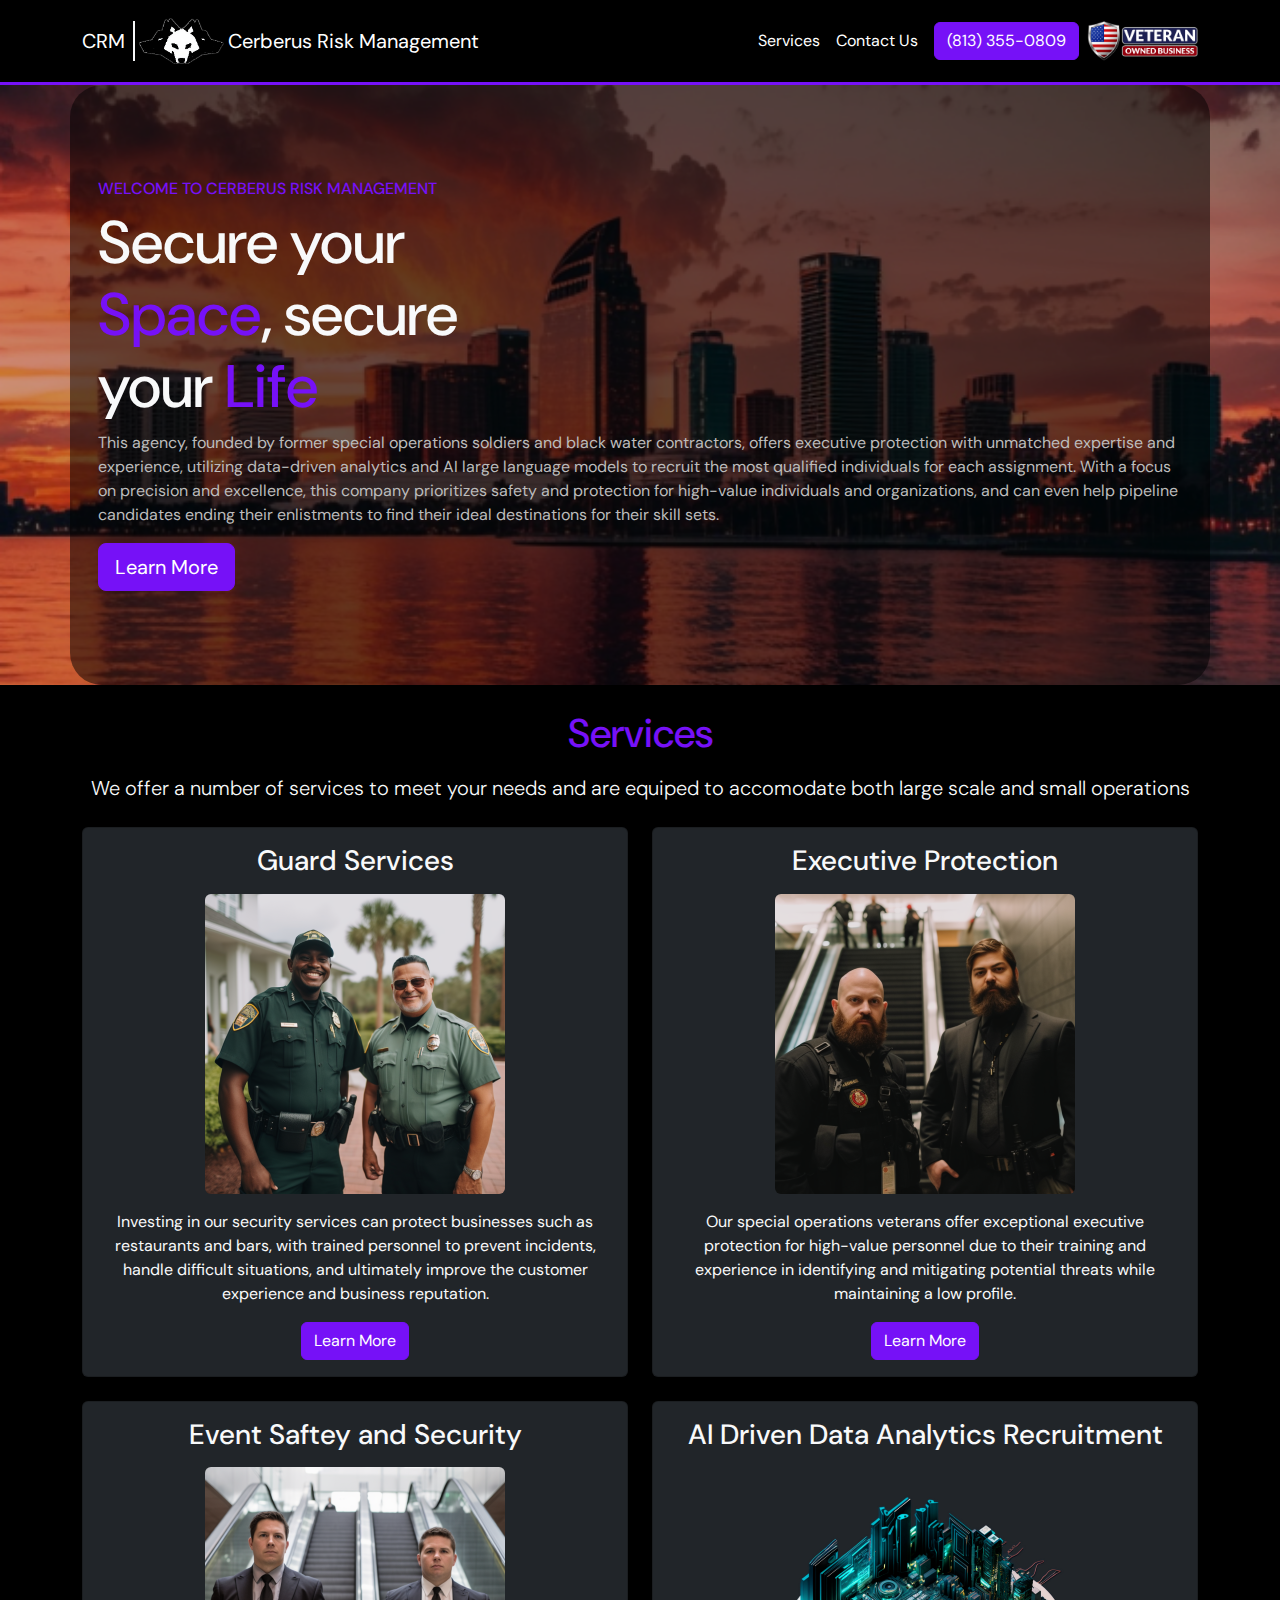
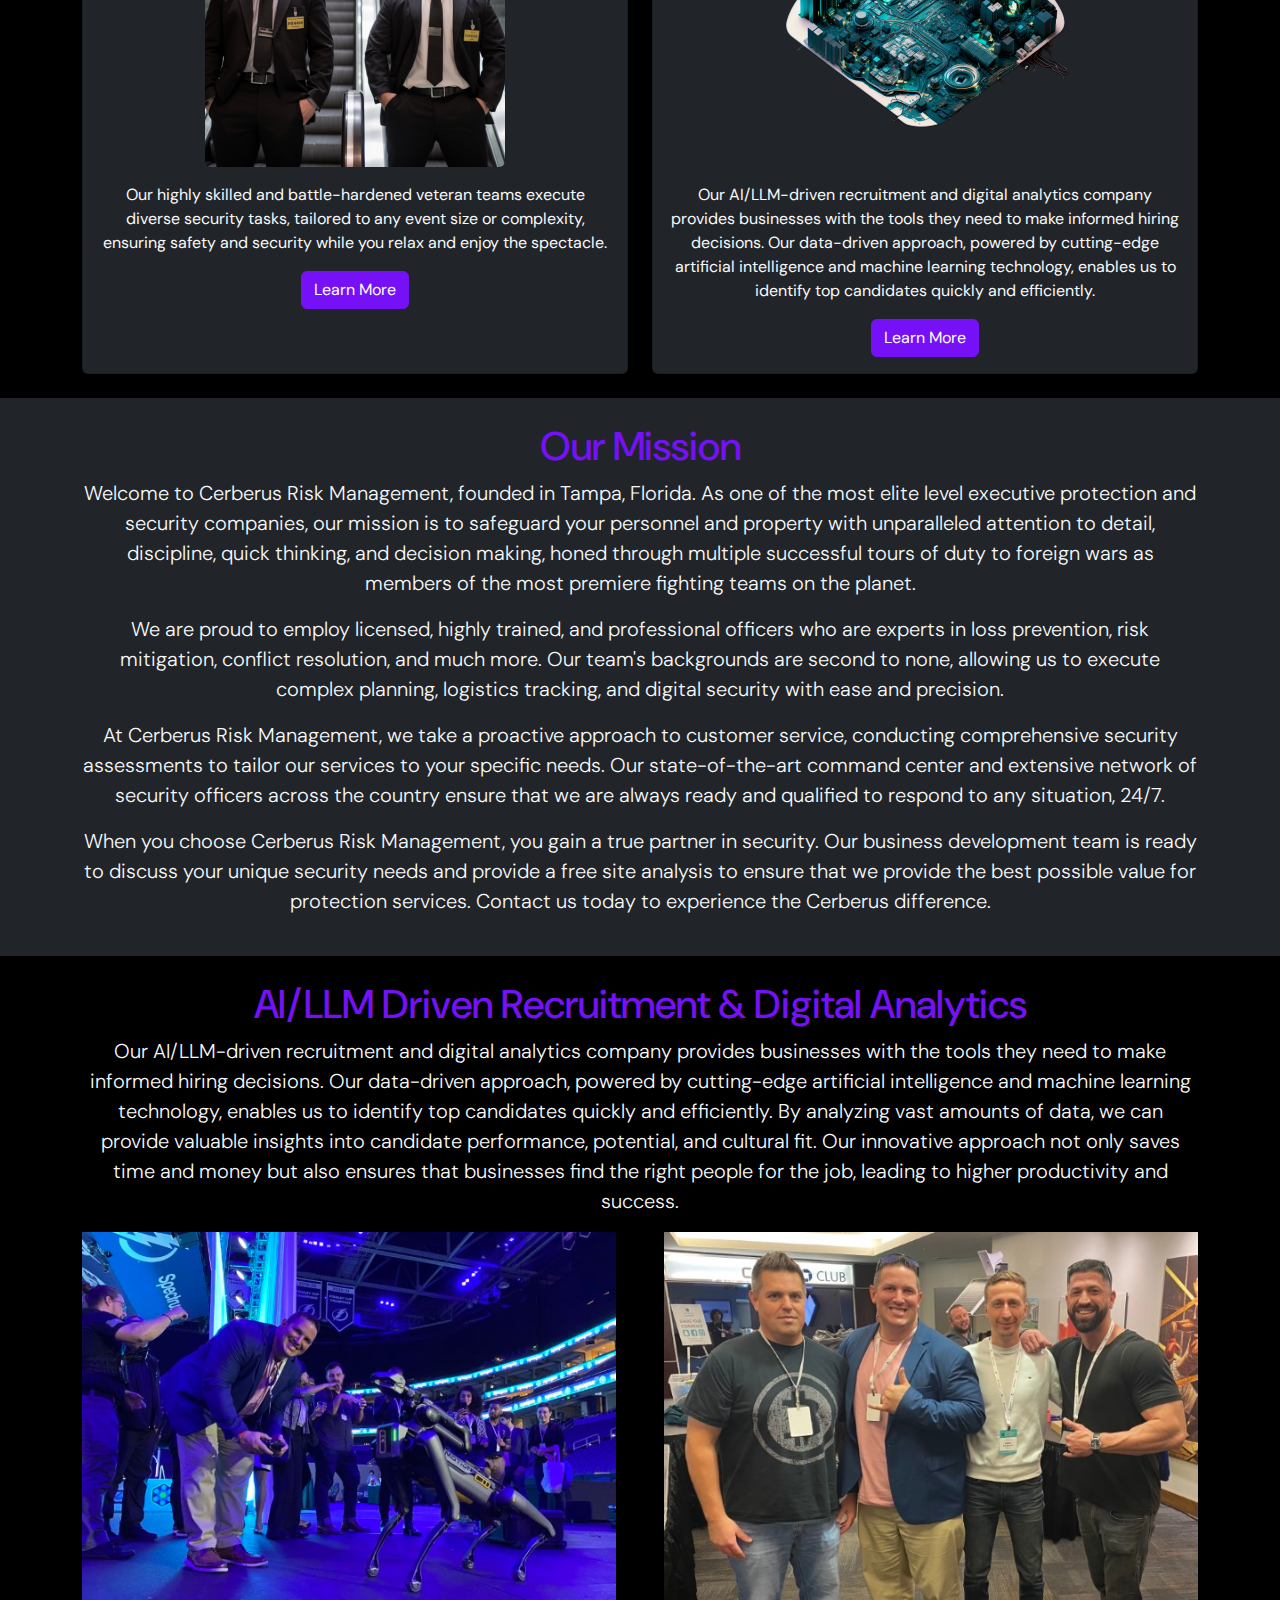
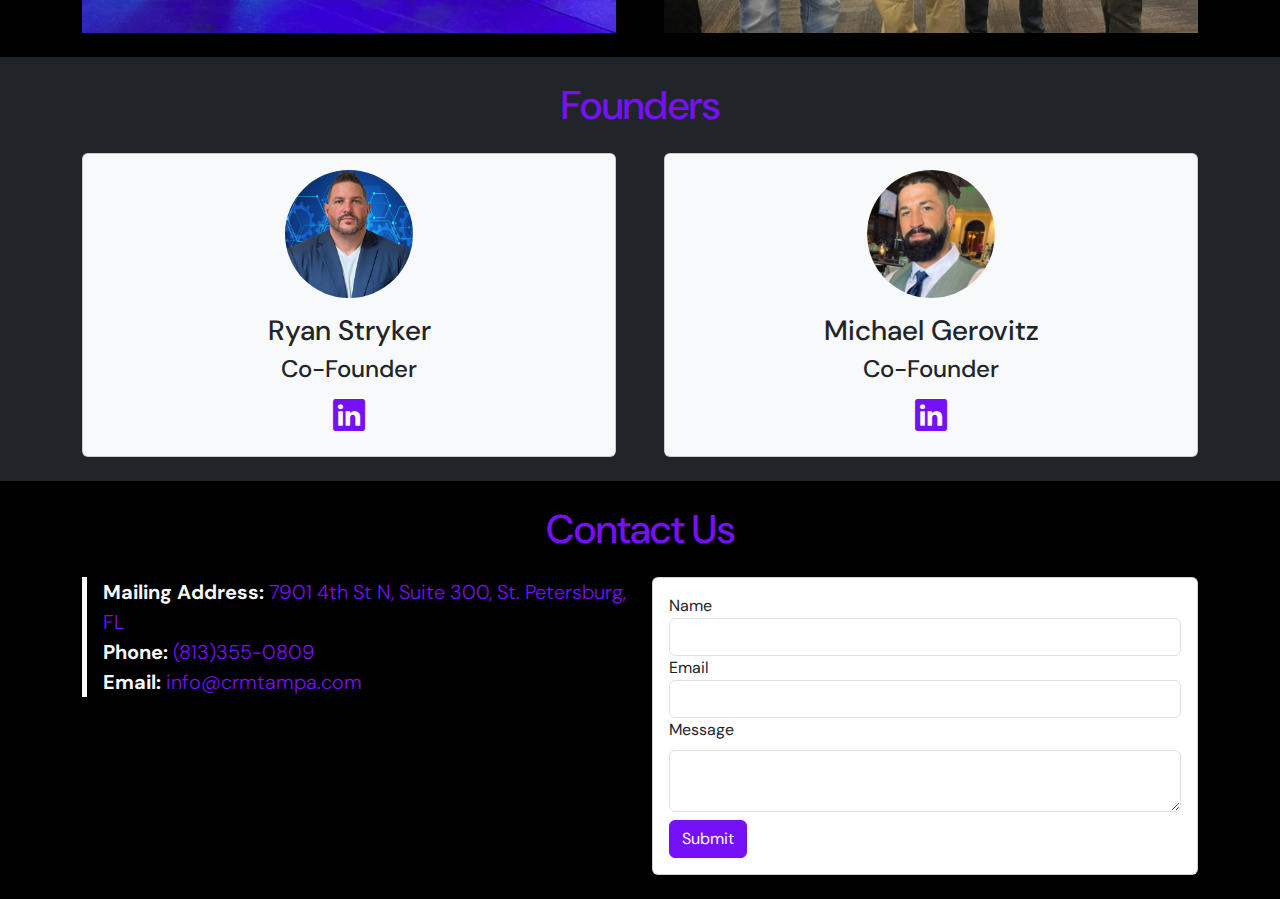
<file: index.html>
<!DOCTYPE html>
<html lang="en">

<head>
  <meta charset="utf-8" />
  <meta name="viewport" content="width=device-width, initial-scale=1" />
  <title>Cerberus Risk Management</title>
  <link rel="stylesheet" href="./styles.css">
  <link rel="stylesheet" href="./custom.css">
  <link rel="stylesheet" href="https://cdn.jsdelivr.net/npm/bootstrap-icons@1.10.5/font/bootstrap-icons.css">

  <!-- Fonts -->
  <link rel="preconnect" href="https://fonts.googleapis.com" />
  <link rel="preconnect" href="https://fonts.gstatic.com" crossorigin />
  <link href="https://fonts.googleapis.com/css2?family=DM+Sans:wght@400;500;700&display=swap" rel="stylesheet" />


</head>

<body>
  <!-- {/* Nav Section */} -->

  <nav class="navbar navbar-expand-lg bg-black navbar-dark sticky-top py-2 border-bottom border-primary border-3">
    <div class="container">
      <a href="/" class='navbar-brand m-0 p-0'>
        <div class='d-flex align-items-center navbar-brand m-0'>
          <div class="navbar-brand border-end border-light border-2 pe-2 m-0 __nav-small">CRM</div>
          <div class='navbar-brand m-0 mx-1 __nav-small'>
            <img src="./assets/logo.png" alt="logo" height='46' width=auto>
          </div>
          <div class="navbar-brand m-0 __nav-small">Cerberus Risk Management</div>
        </div>
      </a>


      <button class="navbar-toggler px-0" type="button" data-bs-toggle="collapse" data-bs-target="#navigation">
        <span class="navbar-toggler-icon"></span>
      </button>

      <div class="collapse navbar-collapse" id="navigation">
        <ul class="navbar-nav ms-auto d-lg-flex align-items-lg-center">
          <li class="nav-item">
            <a href="#services" class="nav-link">Services</a>
          </li>
          <li class="nav-item">
            <a href="#contact" class="nav-link">Contact Us</a>
          </li>
          <li class="nav-item">
            <a href="#contact" class="nav-link">
              <button class='btn btn-primary'>
                (813) 355-0809
              </button>
            </a>
          </li>
          <li>
            <div class='nav-item'>
              <img src="./assets/vet.png" alt="vetOwned" height='40' width='auto'>
            </div>
          </li>
        </ul>
      </div>
    </div>
  </nav>

  <!-- {/* Hero Section */} -->
  <section class='bg-black'>
    <div class="hero-container">
      <div class="hero-content-container">
        <div class="container d-flex h-100 align-items-center  bg-black bg-opacity-50 rounded-5 ">
          <!-- Left -->
          <div class="text-light p-3">
            <h6 class='text-primary'>WELCOME TO CERBERUS RISK MANAGEMENT</h6>
            <h1 class='hero-h1'>Secure your<br>
              <span class='text-primary'>Space</span>, secure<br>
              your <span class='text-primary'>Life</span>
            </h1>
            <p class="text-secondary">This agency, founded by former special operations soldiers and black water
              contractors, offers
              executive protection with unmatched expertise and experience, utilizing data-driven analytics and AI large
              language models to recruit the most qualified individuals for each assignment. With a focus on precision
              and excellence, this company prioritizes safety and protection for high-value individuals and
              organizations, and can even help pipeline candidates ending their enlistments to find their ideal
              destinations for their skill sets.</p>
            <a href='#services' class="btn btn-primary btn-lg">Learn More</a>
          </div>
          <!-- Right -->
          <div class="d-none justify-content-center">
            <img src="./assets/chip3.png" alt="security" class='rounded-5 w-50'>
          </div>
        </div>
      </div>

      <div class="hero-bg">
        <img src="./assets/TampaMJ3.png" alt="" width="100%" />
      </div>
    </div>
  </section>

  <!-- {/* Services Section */} -->
  <section id="services" class="py-4 bg-black text-light">
    <div class="container">
      <div class='d-flex justify-content-center'>
        <h1 class="text-center mb-3 text-primary">Services</h1>
      </div>
      <p class="lead text-center mb-4">
        We offer a number of services to meet your needs and are equiped to
        accomodate both large scale and small operations
      </p>
      <div class="row text-center g-4 d-flex">
        <div class="col-md-6 col-xxl-3 d-flex">
          <div class="card bg-dark text-light service-card">
            <div class="card-body">
              <h3 class="card-title mb-3 d-xxl-none">Guard Services</h3>
              <h3 class="card-title mb-3 d-none d-xxl-block">Guard<br>
                Services</h3>
              <div class="card-img mb-3">
                <img src="./assets/guardServices_300.png" alt="security-guard" class="img-fluid __service-card-img rounded-2" />
              </div>
              <p class="card-text">
                Investing in our security services can protect businesses such as restaurants and bars, with trained
                personnel to prevent incidents, handle difficult situations, and ultimately improve the customer
                experience and business reputation.
              </p>
              <a href="./guard-services.html" class="btn btn-primary">Learn More</a>
            </div>
          </div>
        </div>
        <div class="col-md-6 col-xxl-3 d-flex">
          <div class="card bg-dark text-light service-card">
            <div class="card-body">
              <h3 class="card-title mb-3">Executive Protection</h3>
              <div class="card-img mb-3">
                <img src="./assets/executiveSecurity_300.png" alt="execute-security" class="img-fluid __service-card-img rounded-2" />
              </div>
              <p class="card-text">
                Our special operations veterans offer exceptional executive protection for high-value personnel due to
                their training and experience in identifying and mitigating potential threats while maintaining a low
                profile.
              </p>
              <a href="executive-protection.html" class="btn btn-primary">Learn More</a>
            </div>
          </div>
        </div>
        <div class="col-md-6 col-xxl-3 d-flex">
          <div class="card bg-dark text-light service-card">
            <div class="card-body">
              <h3 class="card-title mb-3">Event Saftey and Security</h3>
              <div class="card-img mb-3">
                <img src="./assets/eventSecurity_300.png" alt="event-security" class="img-fluid __service-card-img rounded-2" />
              </div>
              <p class="card-text">
                Our highly skilled and battle-hardened veteran teams execute diverse security tasks, tailored to any
                event size or complexity, ensuring safety and security while you relax and enjoy the spectacle.

              </p>
              <a href="./event-security.html" class="btn btn-primary">Learn More</a>
            </div>
          </div>
        </div>

        <div class="col-md-6 col-xxl-3 d-flex">
          <div class="card bg-dark text-light service-card">
            <div class="card-body">
              <h3 class="card-title mb-3">AI Driven Data Analytics Recruitment</h3>
              <div class="card-img mb-3">
                <img src="./assets/chip2_300.png" alt="aiCircuit" class="img-fluid __service-card-img rounded-2" />
              </div>
              <p class="card-text">
                Our AI/LLM-driven recruitment and digital analytics company provides businesses with the tools they need to make informed hiring decisions. Our data-driven approach, powered by cutting-edge artificial intelligence and machine learning technology, enables us to identify top candidates quickly and efficiently.

              </p>
              <a href="./recruitment.html" class="btn btn-primary">Learn More</a>
            </div>
          </div>
        </div>


      </div>
    </div>
  </section>

  <!-- Mission Section -->
  <section id="mission" class="py-4 bg-dark text-light">
    <div class="container">
      <div class="text-center">
        <h1 class='text-primary'>Our Mission</h1>

        <p class="lead">
          Welcome to Cerberus Risk Management, founded in Tampa, Florida. As
          one of the most elite level executive protection and security companies,
          our mission is to safeguard your personnel and property
          with unparalleled attention to detail, discipline, quick thinking,
          and decision making, honed through multiple successful tours of duty
          to foreign wars as members of the most premiere fighting teams on
          the planet.
        </p>

        <p class="lead">
          We are proud to employ licensed, highly trained, and professional
          officers who are experts in loss prevention, risk mitigation,
          conflict resolution, and much more. Our team's backgrounds are
          second to none, allowing us to execute complex planning, logistics
          tracking, and digital security with ease and precision.
        </p>

        <p class="lead">
          At Cerberus Risk Management, we take a proactive approach to
          customer service, conducting comprehensive security assessments to
          tailor our services to your specific needs. Our state-of-the-art
          command center and extensive network of security officers across the
          country ensure that we are always ready and qualified to respond to
          any situation, 24/7.
        </p>

        <p class="lead">
          When you choose Cerberus Risk Management, you gain a true partner in
          security. Our business development team is ready to discuss your
          unique security needs and provide a free site analysis to ensure
          that we provide the best possible value for protection services.
          Contact us today to experience the Cerberus difference.
        </p>
      </div>
    </div>
  </section>

  <!-- {/* Digital Analytics and AI Section */} -->
  <section class="py-4 bg-black text-light">
    <div class="container text-center">
      <h1 class='text-primary'>AI/LLM Driven Recruitment & Digital Analytics</h1>
      <p class="lead">
        Our AI/LLM-driven recruitment and digital analytics company provides businesses with the tools they need to make
        informed hiring decisions. Our data-driven approach, powered by cutting-edge artificial intelligence and machine
        learning technology, enables us to identify top candidates quickly and efficiently. By analyzing vast amounts of
        data, we can provide valuable insights into candidate performance, potential, and cultural fit. Our innovative
        approach not only saves time and money but also ensures that businesses find the right people for the job,
        leading to higher productivity and success.
      </p>
      <div class='row g-5'>
        <div class="col-md-6 ">
          <img src="./assets/synapse_600.jpg" alt="synapse" class='img-fluid'>
        </div>
        <div class="col-md-6 ">
          <img src="./assets/synapse2_600.jpg" alt="synapse2" class='img-fluid'>
        </div>
      </div>

    </div>
  </section>

  <!-- {/* Team Section */} -->
  <section id="team" class="py-4 bg-dark text-light __crm-founders">
    <div class="container">
      <h1 class="text-center mb-4 text-primary">Founders</h1>
      <div class="row text-center g-5">
        <div class="col-md-6">
          <div class="card bg-light">
            <div class="card-body">
              <img src="./assets/ryan.png" alt="team-member" class="rounded-circle mb-3" width='128px' height='auto' />
              <h3 class="card-title">Ryan Stryker</h3>
              <h4>Co-Founder</h4>
              <a href="https://www.linkedin.com/in/0xstryker" target='_blank'>
                <i class="bi bi-linkedin" style='font-size: 2rem'></i>
              </a>
            </div>
          </div>
        </div>

        <div class="col-md-6">
          <div class="card bg-light">
            <div class="card-body">
              <img src="./assets/mike.png" alt="team-member" class="rounded-circle mb-3" width='128px' height='auto' />
              <h3 class="card-title">Michael Gerovitz</h3>
              <h4>Co-Founder</h4>
              <a href="https://www.linkedin.com/in/mike-gerovitz-179b1b196" target='_blank'>
                <i class="bi bi-linkedin" style='font-size: 2rem'></i>
              </a>
            </div>
          </div>
        </div>
      </div>
    </div>
  </section>

  <!-- {/* Contact Section */} -->
  <section id="contact" class="py-4 bg-black text-light">
    <div class="container">
      <div class='h1 text-center mb-4 text-primary'>Contact Us</div>
      <div class="row g-4">
        <div class="col-md text-primary">
          <div class='border-start border-light border-5 ps-3'>
            <div class='lead'><span class="fw-bold text-light">Mailing Address:</span> 7901 4th St N, Suite 300, St.
              Petersburg, FL</div>
            <div class='lead'><span class="fw-bold text-light">Phone:</span> (813)355-0809</div>
            <div class='lead'><span class="fw-bold text-light">Email:</span> info@crmtampa.com</div>
          </div>
        </div>

        <div class="col-md">
          <div class="card">
            <div class="card-body">
              <form action="https://formsubmit.co/31aee523a5e7db1381cf87d0da5ebbc5" method="POST">
                <input type="hidden" name="_captcha" value="false">
                <input type="text" name="_honey" style="display:none">
                <!-- edit redirect location for production -->
                <input type="hidden" name="_next" value="http://localhost:1234/thankyou.html">


                <label for="name">Name</label>
                <input type="text" id='name' name='name' required class='form-control'>

                <label for="email">Email</label>
                <input type="email" id='email' name='email' required class='form-control'>

                <label for="message" class='form-label'>Message</label>
                <textarea id='message' id='message' name='message' required class='form-control'></textarea>
                  <button class='btn btn-primary mt-2'>Submit</button>
  
                </form>

              </div>
              
             
            </div>
          </div>
        </div>
      </div>

    </section>
    <p class='d-none'><a href="./thankyou.html">Thank you link</a></p>

    <!-- {/* Tawk.to Section */} -->

        <!-- Start of Tawk.to Script-->
          <script type="text/javascript">
            var Tawk_API = Tawk_API || {}, Tawk_LoadStart = new Date();
            (function () {
              var s1 = document.createElement("script"), s0 = document.getElementsByTagName("script")[0];
              s1.async = true;
              s1.src = 'https://embed.tawk.to/644fc6b031ebfa0fe7fb5ece/1gvbq0853';
              s1.charset = 'UTF-8';
              s1.setAttribute('crossorigin', '*');
              s0.parentNode.insertBefore(s1, s0);
            })();
          </script>
        <!--End of Tawk.to Script -->

        <script src="https://cdn.jsdelivr.net/npm/bootstrap@5.3.0-alpha3/dist/js/bootstrap.bundle.min.js" integrity="sha384-ENjdO4Dr2bkBIFxQpeoTz1HIcje39Wm4jDKdf19U8gI4ddQ3GYNS7NTKfAdVQSZe" crossorigin="anonymous"></script>


  </body>
</html>
</file>
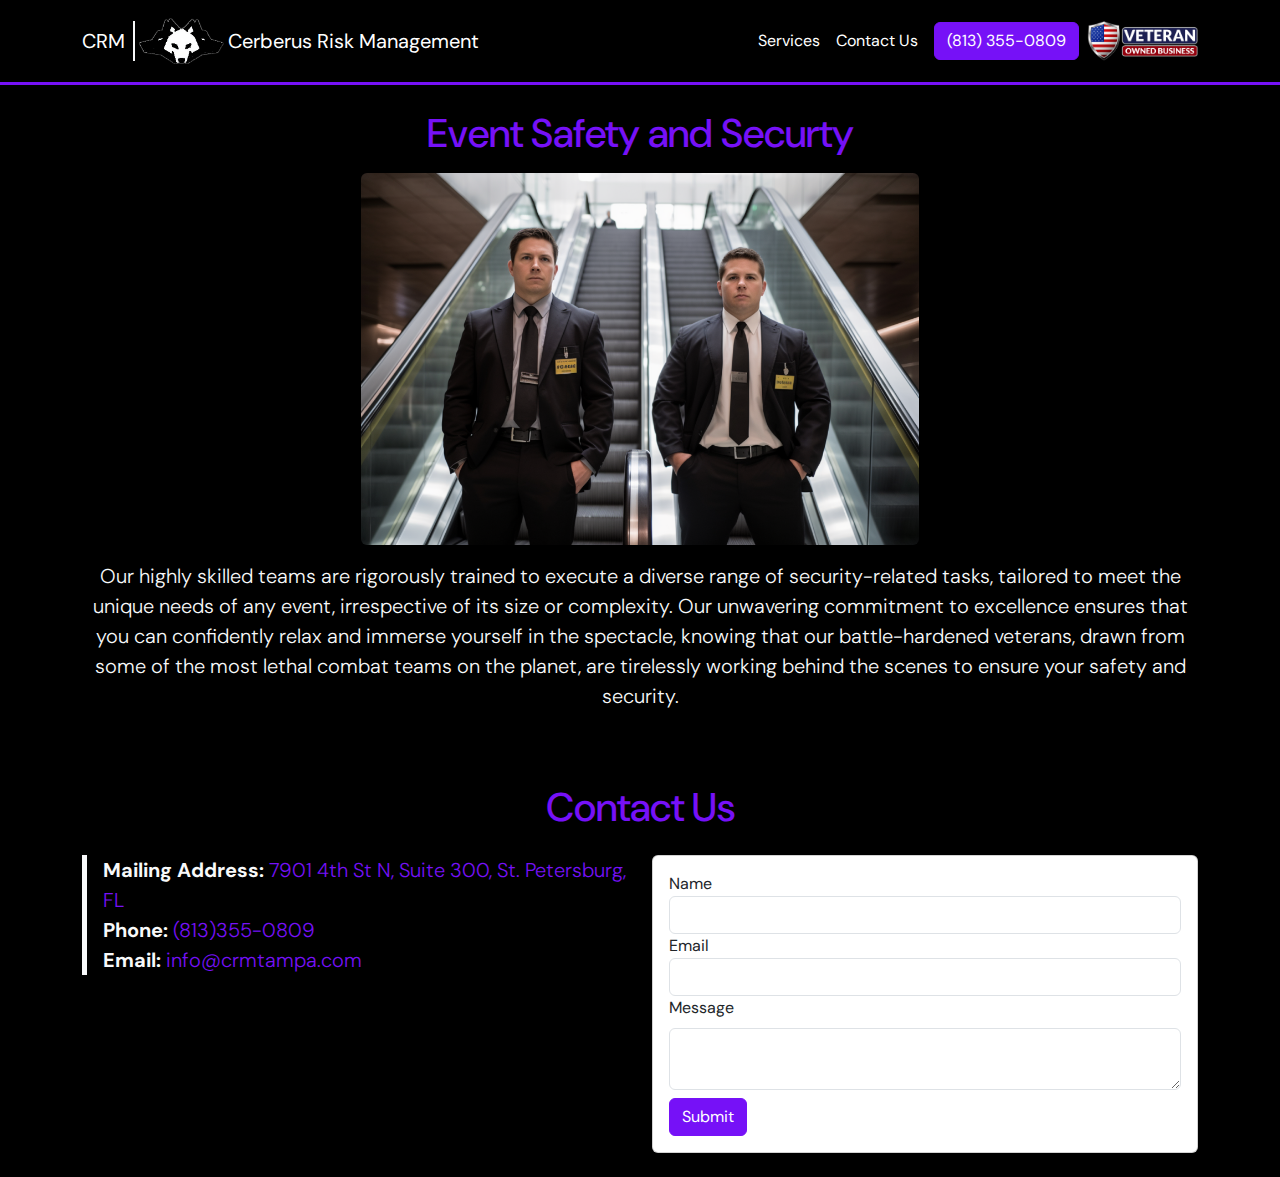
<file: event-security.html>
<!DOCTYPE html>
<html lang="en">
  <head>
    <meta charset="utf-8" />
    <meta name="viewport" content="width=device-width, initial-scale=1" />
    <title>Cerberus Risk Management</title>
    <link rel="stylesheet" href="./styles.css">
    <link rel="stylesheet" href="./custom.css">

    <!-- Fonts -->
    <link rel="preconnect" href="https://fonts.googleapis.com" />
    <link rel="preconnect" href="https://fonts.gstatic.com" crossorigin />
    <link
      href="https://fonts.googleapis.com/css2?family=DM+Sans:wght@400;500;700&display=swap"
      rel="stylesheet"
    />

  </head>
  <body>
    <!-- {/* Nav Section */} -->

    <nav class="navbar navbar-expand-lg bg-black navbar-dark sticky-top py-2 border-bottom border-primary border-3">
      <div class="container">
        <a href="/" class='navbar-brand m-0 p-0'>
          <div class='d-flex align-items-center navbar-brand m-0'>
            <div class="navbar-brand border-end border-light border-2 pe-2 m-0 __nav-small">CRM</div>
            <div class='navbar-brand m-0 mx-1 __nav-small'>
              <img src="./assets/logo.png" alt="logo" height='46' width=auto >
            </div>
            <div class="navbar-brand m-0 __nav-small">Cerberus Risk Management</div>                    
          </div>
        </a>


        <button
          class="navbar-toggler px-0"
          type="button"
          data-bs-toggle="collapse"
          data-bs-target="#navigation"
        >
          <span class="navbar-toggler-icon"></span>
        </button>

        <div class="collapse navbar-collapse" id="navigation">
          <ul class="navbar-nav ms-auto d-lg-flex align-items-lg-center">
            <li class="nav-item">
              <a href="#services" class="nav-link">Services</a>
            </li>
            <li class="nav-item">
              <a href="#contact" class="nav-link">Contact Us</a>
            </li>
            <li class="nav-item">
              <a href="#contact" class="nav-link">
                <button class='btn btn-primary'>
                  (813) 355-0809
                </button>
                </a>              
            </li>
            <li>
              <div class='nav-item'>
                <img src="./assets/vet.png" alt="vetOwned" height='40' width='auto'>
              </div>
            </li>
          </ul>
        </div>
      </div>
    </nav>

    <!-- {/* Services Section */} -->
    <section id="services" class="py-4 bg-black text-light">
      <div class="container">
        <div class='d-flex justify-content-center'>
        <h1 class="text-center mb-3 text-primary">Event Safety and Securty</h1>
        </div>
        <div class='d-flex justify-content-center mb-3'>
          <img
          src="./assets/eventSecurity.png"
          alt="event-security"
            class="img-fluid w-50 rounded-2"
          />
        </div>
        <p class="lead text-center mb-4">
          Our highly skilled teams are rigorously trained to execute a diverse range of security-related tasks, tailored to meet the unique needs of any event, irrespective of its size or complexity. Our unwavering commitment to excellence ensures that you can confidently relax and immerse yourself in the spectacle, knowing that our battle-hardened veterans, drawn from some of the most lethal combat teams on the planet, are tirelessly working behind the scenes to ensure your safety and security.
        </p>
      </div>
    </section>

    <!-- {/* Contact Section */} -->
    <section id="contact" class="py-4 bg-black text-light">
      <div class="container">
        <div class='h1 text-center mb-4 text-primary'>Contact Us</div>
        <div class="row g-4">
          <div class="col-md text-primary">
              <div class='border-start border-light border-5 ps-3'>
                <div class='lead'><span class="fw-bold text-light">Mailing Address:</span> 7901 4th St N, Suite 300, St. Petersburg, FL</div>
                <div class='lead'><span class="fw-bold text-light">Phone:</span> (813)355-0809</div>
                <div class='lead'><span class="fw-bold text-light">Email:</span> info@crmtampa.com</div>
              </div>
          </div>

          <div class="col-md">
            <div class="card">
              <div class="card-body">
                <form action="https://formsubmit.co/31aee523a5e7db1381cf87d0da5ebbc5" method="POST" >
                  <input type="hidden" name="_captcha" value="false">
                  <input type="text" name="_honey" style="display:none">
                  <!-- edit redirect location for production -->
                  <input type="hidden" name="_next" value="http://localhost:1234/thankyou.html">

                  
                  <label for="name">Name</label>
                  <input type="text" id='name' name='name' required class='form-control'>
                 
                  <label for="email">Email</label>
                  <input type="email" id='email' name='email' required class='form-control'>

                  <label for="message" class='form-label'>Message</label>
                  <textarea id='message' id='message' name='message' required class='form-control'></textarea>                    
                  <button class='btn btn-primary mt-2'>Submit</button>
  
                </form>

              </div>
              
             
            </div>
          </div>
        </div>
      </div>

    </section>

    <!-- {/* Tawk.to Section */} -->

        <!-- Start of Tawk.to Script-->
        <script type="text/javascript">
          var Tawk_API=Tawk_API||{}, Tawk_LoadStart=new Date();
          (function(){
          var s1=document.createElement("script"),s0=document.getElementsByTagName("script")[0];
          s1.async=true;
          s1.src='https://embed.tawk.to/644fc6b031ebfa0fe7fb5ece/1gvbq0853';
          s1.charset='UTF-8';
          s1.setAttribute('crossorigin','*');
          s0.parentNode.insertBefore(s1,s0);
          })();
          </script>
        <!--End of Tawk.to Script -->

        <script src="https://cdn.jsdelivr.net/npm/bootstrap@5.3.0-alpha3/dist/js/bootstrap.bundle.min.js" integrity="sha384-ENjdO4Dr2bkBIFxQpeoTz1HIcje39Wm4jDKdf19U8gI4ddQ3GYNS7NTKfAdVQSZe" crossorigin="anonymous"></script>
  </body>
</html>
</file>
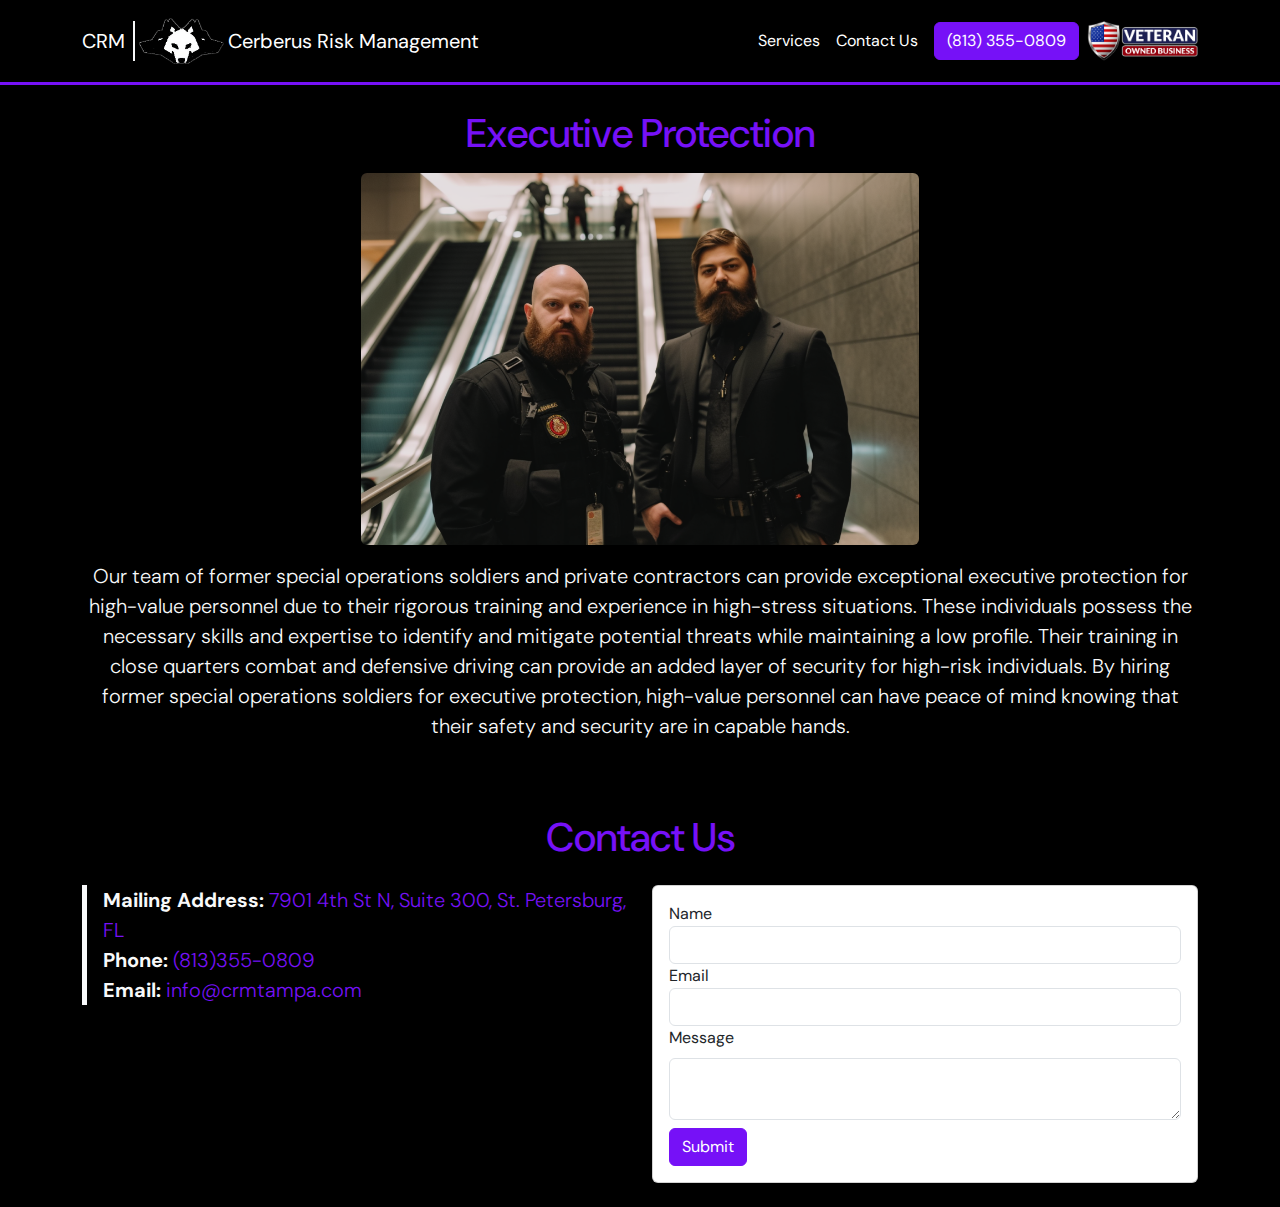
<file: executive-protection.html>
<!DOCTYPE html>
<html lang="en">

<head>
  <meta charset="utf-8" />
  <meta name="viewport" content="width=device-width, initial-scale=1" />
  <title>Cerberus Risk Management</title>
  <link rel="stylesheet" href="./styles.css">
  <link rel="stylesheet" href="./custom.css">

  <!-- Fonts -->
  <link rel="preconnect" href="https://fonts.googleapis.com" />
  <link rel="preconnect" href="https://fonts.gstatic.com" crossorigin />
  <link href="https://fonts.googleapis.com/css2?family=DM+Sans:wght@400;500;700&display=swap" rel="stylesheet" />


</head>

<body>
  <!-- {/* Nav Section */} -->

  <nav class="navbar navbar-expand-lg bg-black navbar-dark sticky-top py-2 border-bottom border-primary border-3">
    <div class="container">
      <a href="/" class='navbar-brand m-0 p-0'>
        <div class='d-flex align-items-center navbar-brand m-0'>
          <div class="navbar-brand border-end border-light border-2 pe-2 m-0 __nav-small">CRM</div>
          <div class='navbar-brand m-0 mx-1 __nav-small'>
            <img src="./assets/logo.png" alt="logo" height='46' width=auto>
          </div>
          <div class="navbar-brand m-0 __nav-small">Cerberus Risk Management</div>
        </div>
      </a>


      <button class="navbar-toggler px-0" type="button" data-bs-toggle="collapse" data-bs-target="#navigation">
        <span class="navbar-toggler-icon"></span>
      </button>

      <div class="collapse navbar-collapse" id="navigation">
        <ul class="navbar-nav ms-auto d-lg-flex align-items-lg-center">
          <li class="nav-item">
            <a href="#services" class="nav-link">Services</a>
          </li>
          <li class="nav-item">
            <a href="#contact" class="nav-link">Contact Us</a>
          </li>
          <li class="nav-item">
            <a href="#contact" class="nav-link">
              <button class='btn btn-primary'>
                (813) 355-0809
              </button>
            </a>
          </li>
          <li>
            <div class='nav-item'>
              <img src="./assets/vet.png" alt="vetOwned" height='40' width='auto'>
            </div>
          </li>
        </ul>
      </div>
    </div>
  </nav>

  <!-- {/* Services Section */} -->
  <section id="services" class="py-4 bg-black text-light">
    <div class="container">
      <div class='d-flex justify-content-center'>
        <h1 class="text-center mb-3 text-primary">Executive Protection</h1>
      </div>
      <div class='d-flex justify-content-center mb-3'>
        <img src="./assets/executiveSecurity.png" alt="execute-security" class="img-fluid w-50 rounded-2" />
      </div>
      <p class="lead text-center mb-4">
        Our team of former special operations soldiers and private contractors can provide exceptional executive
        protection for high-value personnel due to their rigorous training and experience in high-stress situations.
        These individuals possess the necessary skills and expertise to identify and mitigate potential threats while
        maintaining a low profile. Their training in close quarters combat and defensive driving can provide an added
        layer of security for high-risk individuals. By hiring former special operations soldiers for executive
        protection, high-value personnel can have peace of mind knowing that their safety and security are in capable
        hands.
      </p>
    </div>
  </section>

  <!-- {/* Contact Section */} -->
  <section id="contact" class="py-4 bg-black text-light">
    <div class="container">
      <div class='h1 text-center mb-4 text-primary'>Contact Us</div>
      <div class="row g-4">
        <div class="col-md text-primary">
            <div class='border-start border-light border-5 ps-3'>
              <div class='lead'><span class="fw-bold text-light">Mailing Address:</span> 7901 4th St N, Suite 300, St. Petersburg, FL</div>
              <div class='lead'><span class="fw-bold text-light">Phone:</span> (813)355-0809</div>
              <div class='lead'><span class="fw-bold text-light">Email:</span> info@crmtampa.com</div>
            </div>
        </div>

        <div class="col-md">
          <div class="card">
            <div class="card-body">
              <form action="https://formsubmit.co/31aee523a5e7db1381cf87d0da5ebbc5" method="POST" >
                <input type="hidden" name="_captcha" value="false">
                <input type="text" name="_honey" style="display:none">
                <!-- edit redirect location for production -->
                <input type="hidden" name="_next" value="http://localhost:1234/thankyou.html">

                
                <label for="name">Name</label>
                <input type="text" id='name' name='name' required class='form-control'>
               
                <label for="email">Email</label>
                <input type="email" id='email' name='email' required class='form-control'>

                <label for="message" class='form-label'>Message</label>
                <textarea id='message' id='message' name='message' required class='form-control'></textarea>
                <button class='btn btn-primary mt-2'>Submit</button>

              </form>

            </div>
            
           
          </div>
        </div>
      </div>
    </div>

  </section>

    <!-- {/* Tawk.to Section */} -->

        <!-- Start of Tawk.to Script-->
        <script type="text/javascript">
          var Tawk_API=Tawk_API||{}, Tawk_LoadStart=new Date();
          (function(){
          var s1=document.createElement("script"),s0=document.getElementsByTagName("script")[0];
          s1.async=true;
          s1.src='https://embed.tawk.to/644fc6b031ebfa0fe7fb5ece/1gvbq0853';
          s1.charset='UTF-8';
          s1.setAttribute('crossorigin','*');
          s0.parentNode.insertBefore(s1,s0);
          })();
          </script>
        <!--End of Tawk.to Script -->

        <script src="https://cdn.jsdelivr.net/npm/bootstrap@5.3.0-alpha3/dist/js/bootstrap.bundle.min.js" integrity="sha384-ENjdO4Dr2bkBIFxQpeoTz1HIcje39Wm4jDKdf19U8gI4ddQ3GYNS7NTKfAdVQSZe" crossorigin="anonymous"></script>
  </body>
</html>
</file>
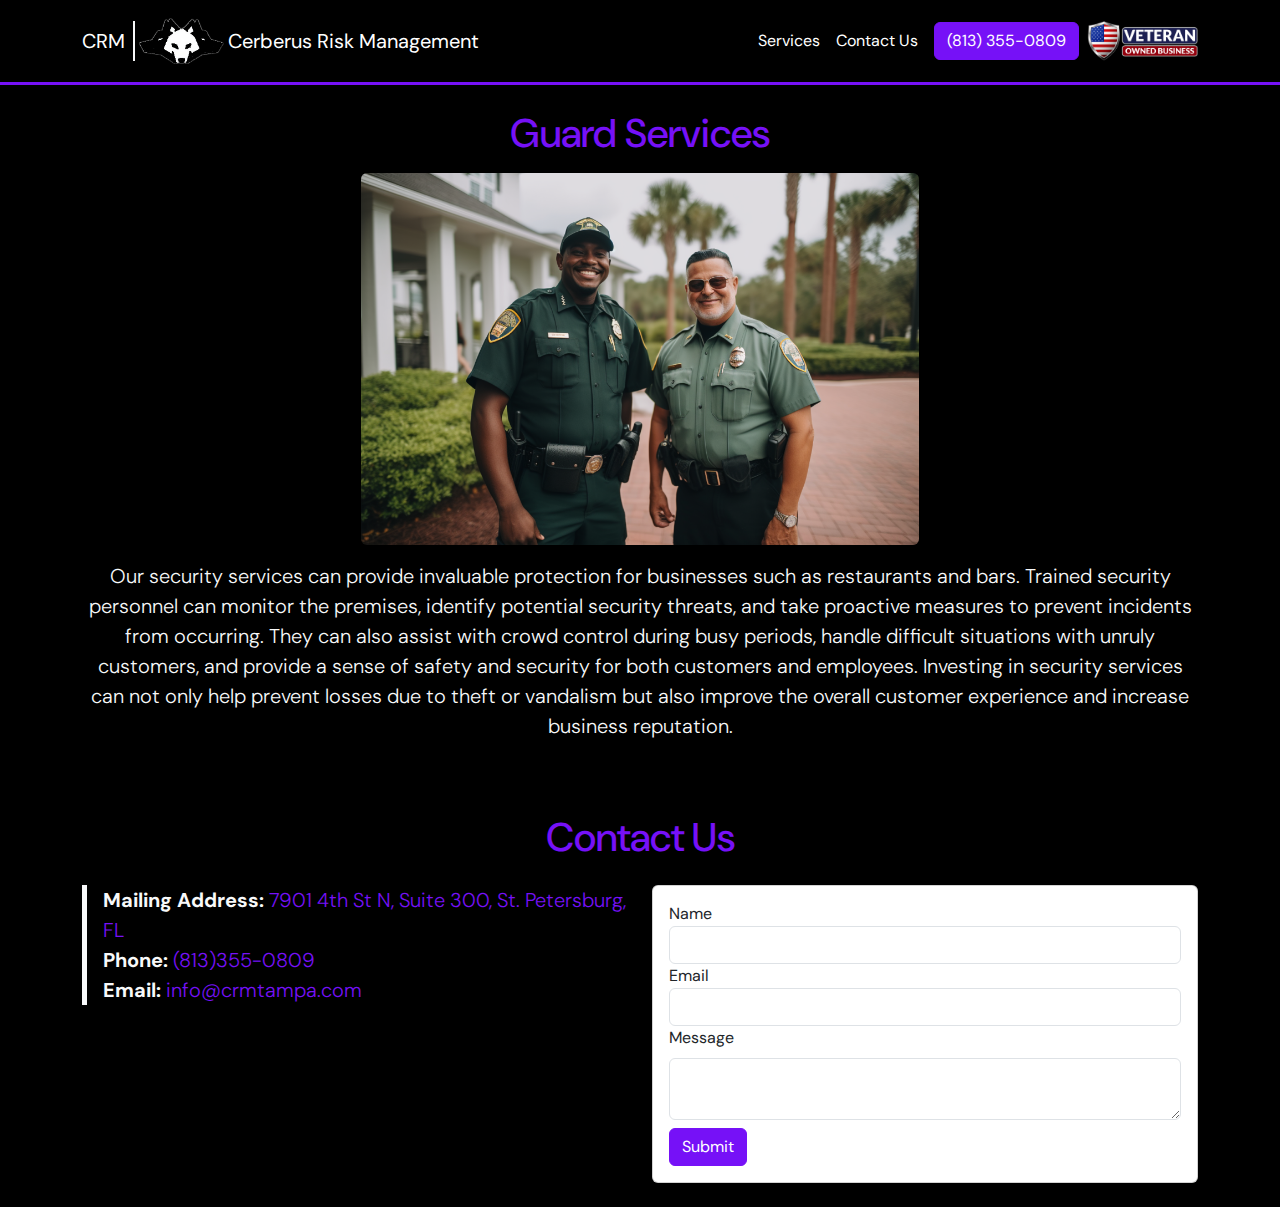
<file: guard-services.html>
<!DOCTYPE html>
<html lang="en">

<head>
  <meta charset="utf-8" />
  <meta name="viewport" content="width=device-width, initial-scale=1" />
  <title>Cerberus Risk Management</title>
  <link rel="stylesheet" href="./styles.css">
  <link rel="stylesheet" href="./custom.css">

  <!-- Fonts -->
  <link rel="preconnect" href="https://fonts.googleapis.com" />
  <link rel="preconnect" href="https://fonts.gstatic.com" crossorigin />
  <link href="https://fonts.googleapis.com/css2?family=DM+Sans:wght@400;500;700&display=swap" rel="stylesheet" />


</head>

<body>
  <!-- {/* Nav Section */} -->

  <nav class="navbar navbar-expand-lg bg-black navbar-dark sticky-top py-2 border-bottom border-primary border-3">
    <div class="container">
      <a href="/" class='navbar-brand m-0 p-0'>
        <div class='d-flex align-items-center navbar-brand m-0'>
          <div class="navbar-brand border-end border-light border-2 pe-2 m-0 __nav-small">CRM</div>
          <div class='navbar-brand m-0 mx-1 __nav-small'>
            <img src="./assets/logo.png" alt="logo" height='46' width=auto>
          </div>
          <div class="navbar-brand m-0 __nav-small">Cerberus Risk Management</div>
        </div>
      </a>


      <button class="navbar-toggler px-0" type="button" data-bs-toggle="collapse" data-bs-target="#navigation">
        <span class="navbar-toggler-icon"></span>
      </button>

      <div class="collapse navbar-collapse" id="navigation">
        <ul class="navbar-nav ms-auto d-lg-flex align-items-lg-center">
          <li class="nav-item">
            <a href="#services" class="nav-link">Services</a>
          </li>
          <li class="nav-item">
            <a href="#contact" class="nav-link">Contact Us</a>
          </li>
          <li class="nav-item">
            <a href="#contact" class="nav-link">
              <button class='btn btn-primary'>
                (813) 355-0809
              </button>
            </a>
          </li>
          <li>
            <div class='nav-item'>
              <img src="./assets/vet.png" alt="vetOwned" height='40' width='auto'>
            </div>
          </li>
        </ul>
      </div>
    </div>
  </nav>

  <!-- {/* Services Section */} -->
  <section id="services" class="py-4 bg-black text-light">
    <div class="container">
      <div class='d-flex justify-content-center'>
        <h1 class="text-center mb-3 text-primary">Guard Services</h1>
      </div>
      <div class='d-flex justify-content-center mb-3'>
        <img src="./assets/guardServices.png" alt="security-guard"
          class="img-fluid w-50 rounded-2" />
      </div>
      <p class="lead text-center mb-4">
        Our security services can provide invaluable protection for businesses such as restaurants and bars. Trained
        security personnel can monitor the premises, identify potential security threats, and take proactive measures to
        prevent incidents from occurring. They can also assist with crowd control during busy periods, handle difficult
        situations with unruly customers, and provide a sense of safety and security for both customers and employees.
        Investing in security services can not only help prevent losses due to theft or vandalism but also improve the
        overall customer experience and increase business reputation.
      </p>
    </div>
  </section>

  <!-- {/* Contact Section */} -->
  <section id="contact" class="py-4 bg-black text-light">
    <div class="container">
      <div class='h1 text-center mb-4 text-primary'>Contact Us</div>
      <div class="row g-4">
        <div class="col-md text-primary">
            <div class='border-start border-light border-5 ps-3'>
              <div class='lead'><span class="fw-bold text-light">Mailing Address:</span> 7901 4th St N, Suite 300, St. Petersburg, FL</div>
              <div class='lead'><span class="fw-bold text-light">Phone:</span> (813)355-0809</div>
              <div class='lead'><span class="fw-bold text-light">Email:</span> info@crmtampa.com</div>
            </div>
        </div>

        <div class="col-md">
          <div class="card">
            <div class="card-body">
              <form action="https://formsubmit.co/31aee523a5e7db1381cf87d0da5ebbc5" method="POST" >
                <input type="hidden" name="_captcha" value="false">
                <input type="text" name="_honey" style="display:none">
                <!-- edit redirect location for production -->
                <input type="hidden" name="_next" value="http://localhost:1234/thankyou.html">

                
                <label for="name">Name</label>
                <input type="text" id='name' name='name' required class='form-control'>
               
                <label for="email">Email</label>
                <input type="email" id='email' name='email' required class='form-control'>

                <label for="message" class='form-label'>Message</label>
                <textarea id='message' id='message' name='message' required class='form-control'></textarea>                
                <button class='btn btn-primary mt-2'>Submit</button>

              </form>

            </div>
            
           
          </div>
        </div>
      </div>
    </div>

  </section>

    <!-- {/* Tawk.to Section */} -->

        <!-- Start of Tawk.to Script-->
        <script type="text/javascript">
          var Tawk_API=Tawk_API||{}, Tawk_LoadStart=new Date();
          (function(){
          var s1=document.createElement("script"),s0=document.getElementsByTagName("script")[0];
          s1.async=true;
          s1.src='https://embed.tawk.to/644fc6b031ebfa0fe7fb5ece/1gvbq0853';
          s1.charset='UTF-8';
          s1.setAttribute('crossorigin','*');
          s0.parentNode.insertBefore(s1,s0);
          })();
          </script>
        <!--End of Tawk.to Script -->

        <script src="https://cdn.jsdelivr.net/npm/bootstrap@5.3.0-alpha3/dist/js/bootstrap.bundle.min.js" integrity="sha384-ENjdO4Dr2bkBIFxQpeoTz1HIcje39Wm4jDKdf19U8gI4ddQ3GYNS7NTKfAdVQSZe" crossorigin="anonymous"></script>
  </body>
</html>
</file>
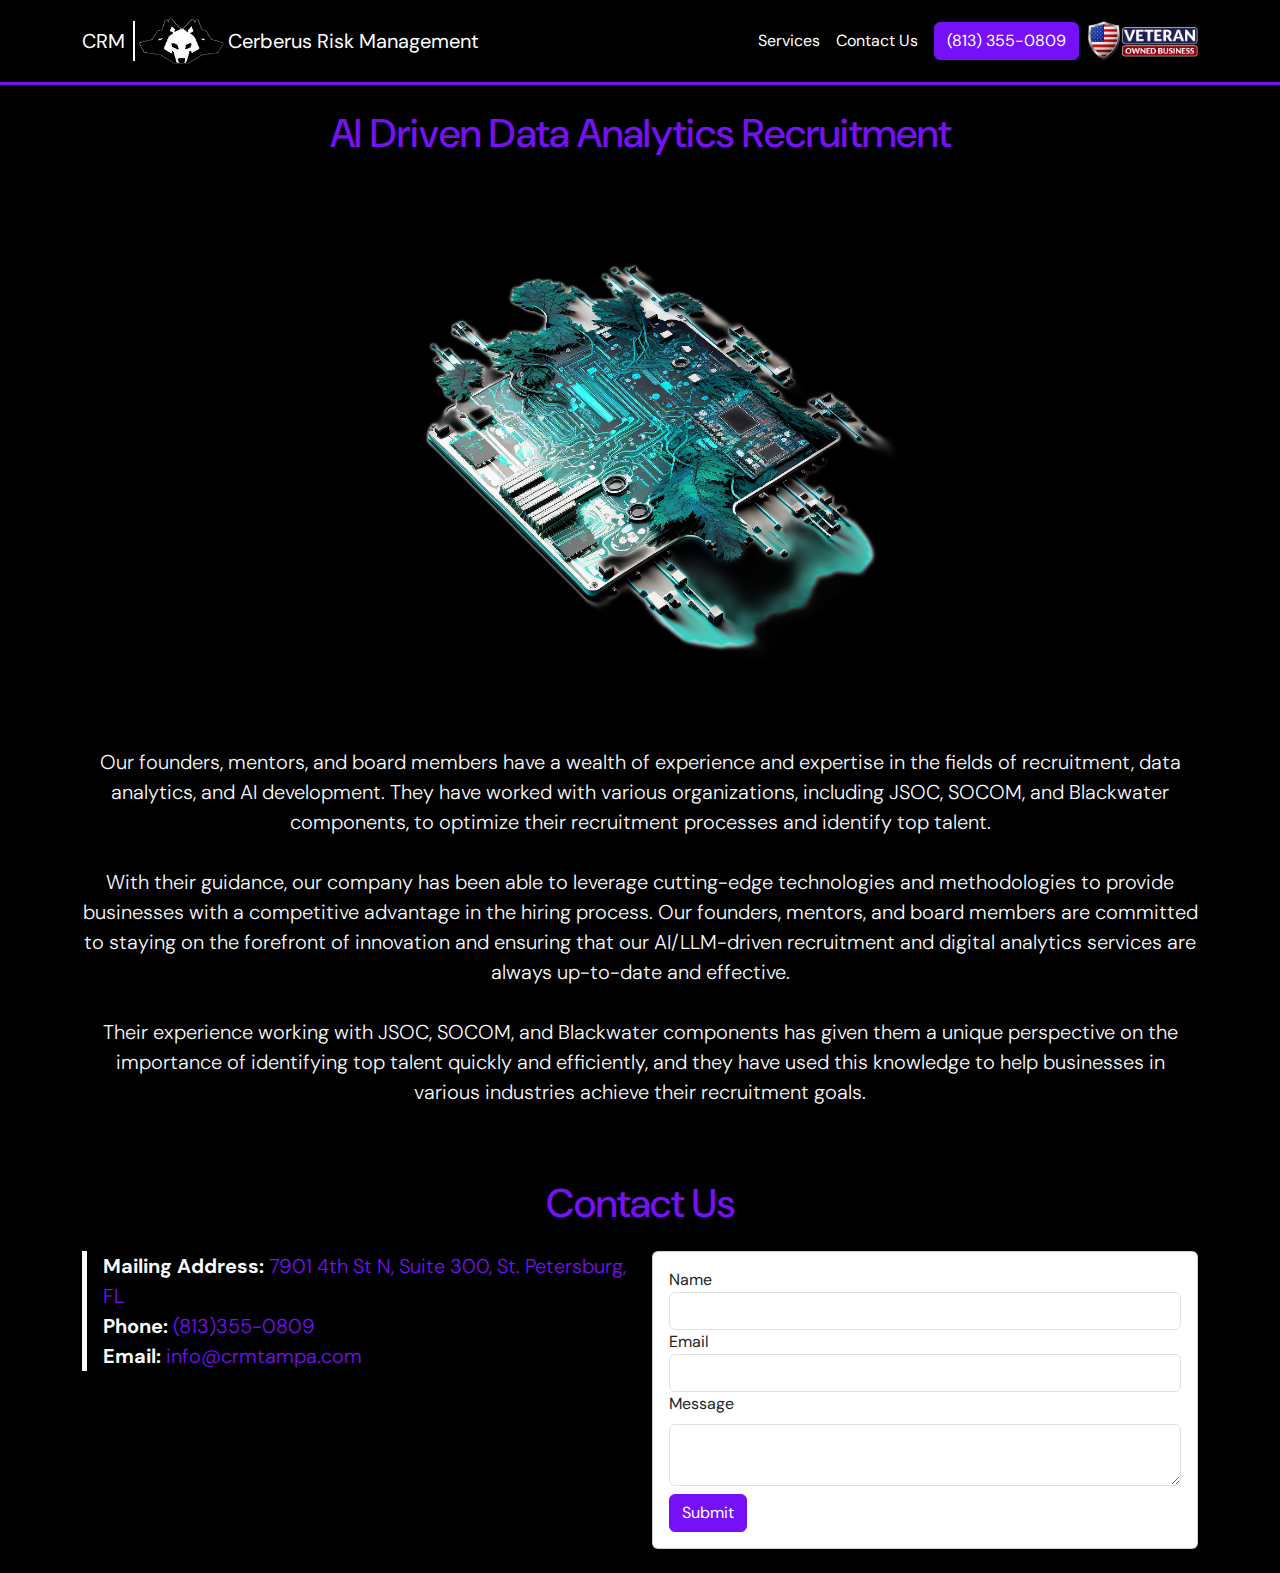
<file: recruitment.html>
<!DOCTYPE html>
<html lang="en">

<head>
  <meta charset="utf-8" />
  <meta name="viewport" content="width=device-width, initial-scale=1" />
  <title>Cerberus Risk Management</title>
  <link rel="stylesheet" href="./styles.css">
  <link rel="stylesheet" href="./custom.css">

  <!-- Fonts -->
  <link rel="preconnect" href="https://fonts.googleapis.com" />
  <link rel="preconnect" href="https://fonts.gstatic.com" crossorigin />
  <link href="https://fonts.googleapis.com/css2?family=DM+Sans:wght@400;500;700&display=swap" rel="stylesheet" />


</head>

<body>
  <!-- {/* Nav Section */} -->

  <nav class="navbar navbar-expand-lg bg-black navbar-dark sticky-top py-2 border-bottom border-primary border-3">
    <div class="container">
      <a href="/" class='navbar-brand m-0 p-0'>
        <div class='d-flex align-items-center navbar-brand m-0'>
          <div class="navbar-brand border-end border-light border-2 pe-2 m-0 __nav-small">CRM</div>
          <div class='navbar-brand m-0 mx-1 __nav-small'>
            <img src="./assets/logo.png" alt="logo" height='46' width=auto>
          </div>
          <div class="navbar-brand m-0 __nav-small">Cerberus Risk Management</div>
        </div>
      </a>


      <button class="navbar-toggler px-0" type="button" data-bs-toggle="collapse" data-bs-target="#navigation">
        <span class="navbar-toggler-icon"></span>
      </button>

      <div class="collapse navbar-collapse" id="navigation">
        <ul class="navbar-nav ms-auto d-lg-flex align-items-lg-center">
          <li class="nav-item">
            <a href="#services" class="nav-link">Services</a>
          </li>
          <li class="nav-item">
            <a href="#contact" class="nav-link">Contact Us</a>
          </li>
          <li class="nav-item">
            <a href="#contact" class="nav-link">
              <button class='btn btn-primary'>
                (813) 355-0809
              </button>
            </a>
          </li>
          <li>
            <div class='nav-item'>
              <img src="./assets/vet.png" alt="vetOwned" height='40' width='auto'>
            </div>
          </li>
        </ul>
      </div>
    </div>
  </nav>

  <!-- {/* Services Section */} -->
  <section id="services" class="py-4 bg-black text-light">
    <div class="container">
      <div class='d-flex justify-content-center'>
        <h1 class="text-center mb-3 text-primary">AI Driven Data Analytics Recruitment</h1>
      </div>
      <div class='d-flex justify-content-center mb-3'>
        <img src="./assets/chip5.png" alt="event-security" class="img-fluid w-50 rounded-2" />
      </div>
      <p class="lead text-center mb-4">
        Our founders, mentors, and board members have a wealth of experience and expertise in the fields of recruitment,
        data analytics, and AI development. They have worked with various organizations, including JSOC, SOCOM, and
        Blackwater components, to optimize their recruitment processes and identify top talent.<br>
        <br>
        With their guidance, our company has been able to leverage cutting-edge technologies and methodologies to
        provide businesses with a competitive advantage in the hiring process. Our founders, mentors, and board members
        are committed to staying on the forefront of innovation and ensuring that our AI/LLM-driven recruitment and
        digital analytics services are always up-to-date and effective.<br>
        <br>
        Their experience working with JSOC, SOCOM, and Blackwater components has given them a unique perspective on the
        importance of identifying top talent quickly and efficiently, and they have used this knowledge to help
        businesses in various industries achieve their recruitment goals.
      </p>
    </div>
  </section>

  <!-- {/* Contact Section */} -->
  <section id="contact" class="py-4 bg-black text-light">
    <div class="container">
      <div class='h1 text-center mb-4 text-primary'>Contact Us</div>
      <div class="row g-4">
        <div class="col-md text-primary">
          <div class='border-start border-light border-5 ps-3'>
            <div class='lead'><span class="fw-bold text-light">Mailing Address:</span> 7901 4th St N, Suite 300, St.
              Petersburg, FL</div>
            <div class='lead'><span class="fw-bold text-light">Phone:</span> (813)355-0809</div>
            <div class='lead'><span class="fw-bold text-light">Email:</span> info@crmtampa.com</div>
          </div>
        </div>

        <div class="col-md">
          <div class="card">
            <div class="card-body">
              <form action="https://formsubmit.co/31aee523a5e7db1381cf87d0da5ebbc5" method="POST">
                <input type="hidden" name="_captcha" value="false">
                <input type="text" name="_honey" style="display:none">
                <!-- edit redirect location for production -->
                <input type="hidden" name="_next" value="http://localhost:1234/thankyou.html">


                <label for="name">Name</label>
                <input type="text" id='name' name='name' required class='form-control'>

                <label for="email">Email</label>
                <input type="email" id='email' name='email' required class='form-control'>

                <label for="message" class='form-label'>Message</label>
                <textarea id='message' id='message' name='message' required class='form-control'></textarea>
                  <button class='btn btn-primary mt-2'>Submit</button>
  
                </form>

              </div>
              
             
            </div>
          </div>
        </div>
      </div>

    </section>

    <!-- {/* Tawk.to Section */} -->

        <!-- Start of Tawk.to Script-->
        <script type="text/javascript">
          var Tawk_API = Tawk_API || {}, Tawk_LoadStart = new Date();
          (function () {
            var s1 = document.createElement("script"), s0 = document.getElementsByTagName("script")[0];
            s1.async = true;
            s1.src = 'https://embed.tawk.to/644fc6b031ebfa0fe7fb5ece/1gvbq0853';
            s1.charset = 'UTF-8';
            s1.setAttribute('crossorigin', '*');
            s0.parentNode.insertBefore(s1, s0);
          })();
        </script>
        <!--End of Tawk.to Script -->

        <script src="https://cdn.jsdelivr.net/npm/bootstrap@5.3.0-alpha3/dist/js/bootstrap.bundle.min.js" integrity="sha384-ENjdO4Dr2bkBIFxQpeoTz1HIcje39Wm4jDKdf19U8gI4ddQ3GYNS7NTKfAdVQSZe" crossorigin="anonymous"></script>
  </body>
</html>
</file>
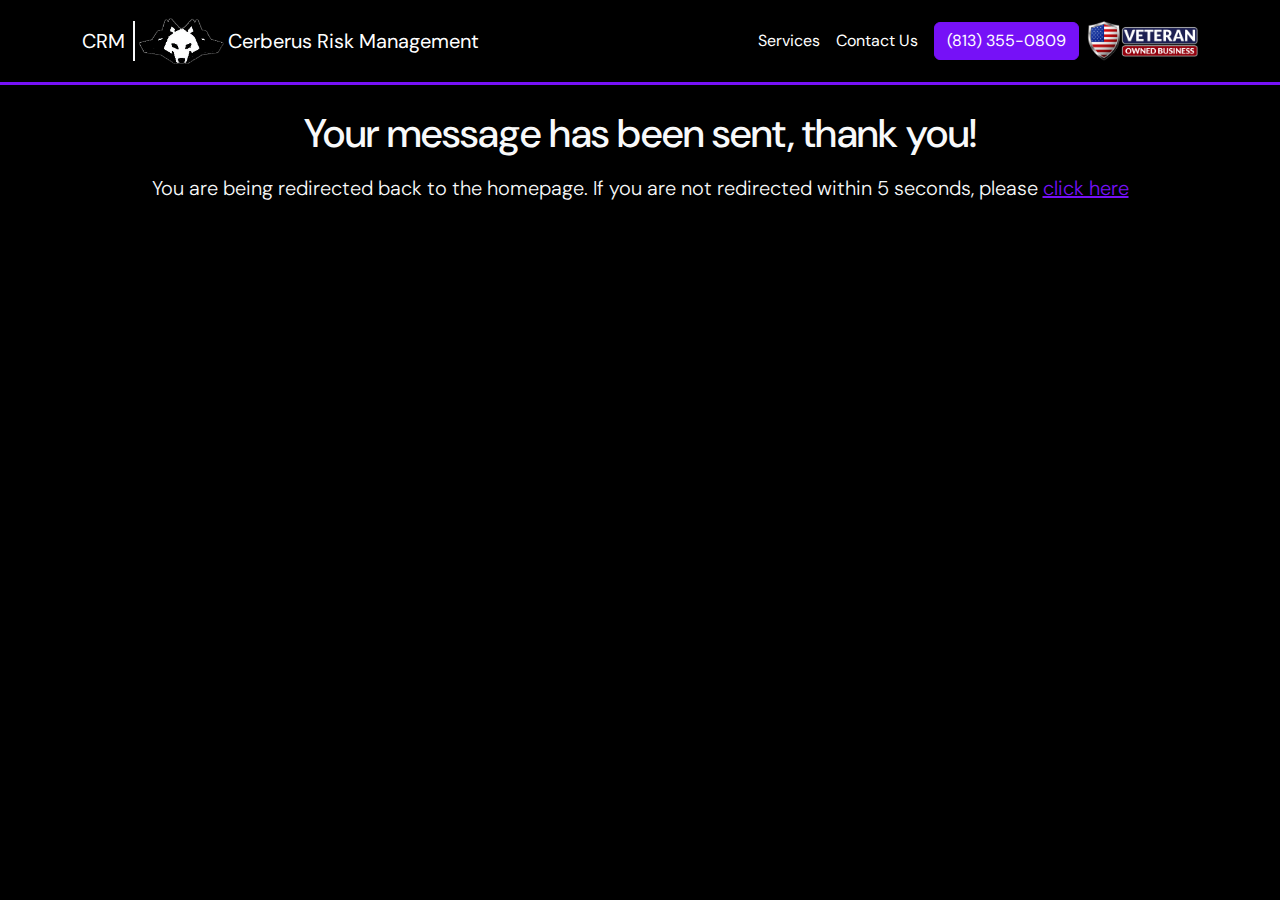
<file: thankyou.html>
<!DOCTYPE html>
<html lang="en">

<head>
  <meta charset="utf-8" />
  <meta name="viewport" content="width=device-width, initial-scale=1" />
  <title>Cerberus Risk Management</title>
  <link rel="stylesheet" href="./styles.css">
  <link rel="stylesheet" href="./custom.css">

  <!-- Fonts -->
  <link rel="preconnect" href="https://fonts.googleapis.com" />
  <link rel="preconnect" href="https://fonts.gstatic.com" crossorigin />
  <link href="https://fonts.googleapis.com/css2?family=DM+Sans:wght@400;500;700&display=swap" rel="stylesheet" />


</head>

<body class='bg-black'>
  <!-- {/* Nav Section */} -->

  <nav class="navbar navbar-expand-lg bg-black navbar-dark sticky-top py-2 border-bottom border-primary border-3">
    <div class="container">
      <a href="/" class='navbar-brand m-0 p-0'>
        <div class='d-flex align-items-center navbar-brand m-0'>
          <div class="navbar-brand border-end border-light border-2 pe-2 m-0 __nav-small">CRM</div>
          <div class='navbar-brand m-0 mx-1 __nav-small'>
            <img src="./assets/logo.png" alt="logo" height='46' width=auto>
          </div>
          <div class="navbar-brand m-0 __nav-small">Cerberus Risk Management</div>
        </div>
      </a>


      <button class="navbar-toggler px-0" type="button" data-bs-toggle="collapse" data-bs-target="#navigation">
        <span class="navbar-toggler-icon"></span>
      </button>

      <div class="collapse navbar-collapse" id="navigation">
        <ul class="navbar-nav ms-auto d-lg-flex align-items-lg-center">
          <li class="nav-item">
            <a href="#services" class="nav-link">Services</a>
          </li>
          <li class="nav-item">
            <a href="#contact" class="nav-link">Contact Us</a>
          </li>
          <li class="nav-item">
            <a href="#contact" class="nav-link">
              <button class='btn btn-primary'>
                (813) 355-0809
              </button>
            </a>
          </li>
          <li>
            <div class='nav-item'>
              <img src="./assets/vet.png" alt="vetOwned" height='40' width='auto'>
            </div>
          </li>
        </ul>
      </div>
    </div>
  </nav>

  <!-- {/* Redirect Section */} -->
  <section class="py-4 bg-black text-light">
    <div class="container">
      
      <h1 class="text-center mb-3">Your message has been sent, thank you!</h1>
      <p class="lead text-center mb-4">
       You are being redirected back to the homepage. If you are not redirected within 5 seconds, please <a href="/">click here</a>
      </p>
    </div>
  </section>


      <script>      
          function redirect_Page () {
            var tID = setTimeout(function () {
                window.location.href = "/";
                window.clearTimeout(tID);		// clear time out.
            }, 4000);
          }
          redirect_Page();
      </script>

<script src="https://cdn.jsdelivr.net/npm/bootstrap@5.3.0-alpha3/dist/js/bootstrap.bundle.min.js" integrity="sha384-ENjdO4Dr2bkBIFxQpeoTz1HIcje39Wm4jDKdf19U8gI4ddQ3GYNS7NTKfAdVQSZe" crossorigin="anonymous"></script>
  </body>
</html>
</file>
<file: custom.css>
body {
  font-family: 'DM Sans', 'Open Sans', sans-serif;
  -webkit-font-smoothing: antialiased;
  -moz-osx-font-smoothing: grayscale;
}

.hero-container {
  position: relative;
  display: flex;
  align-items: center;
  justify-content: center;
  height: 600px;
  overflow: hidden;
}

.hero-bg {
  position: relative;
  background-color: black;
  width: 100%;
  height: auto;
  
}

.hero-bg img {
  opacity: 0.8;
}

.hero-content-container {
  position: absolute;
  width: 100%;
  height: 100%;
  z-index: 1;
}

.nav-link {
  color: white;
}

.nav-link:hover {
  color: #7611f7;
}

.service-card:hover {
  border-color: #7611f7;
}

.service-card-title {
  min-height: 100;
}

@media (max-width: 500px) {
  .__nav-small {font-size: 14px;}
  .__nav-small img {
    height: 35px;
  }
}

.__linkedin-a {
  color: black;
}
.__linkedin-a:hover {
  color: black;
}

.hero-h1 {
  font-size: 60px;
}
</file>
